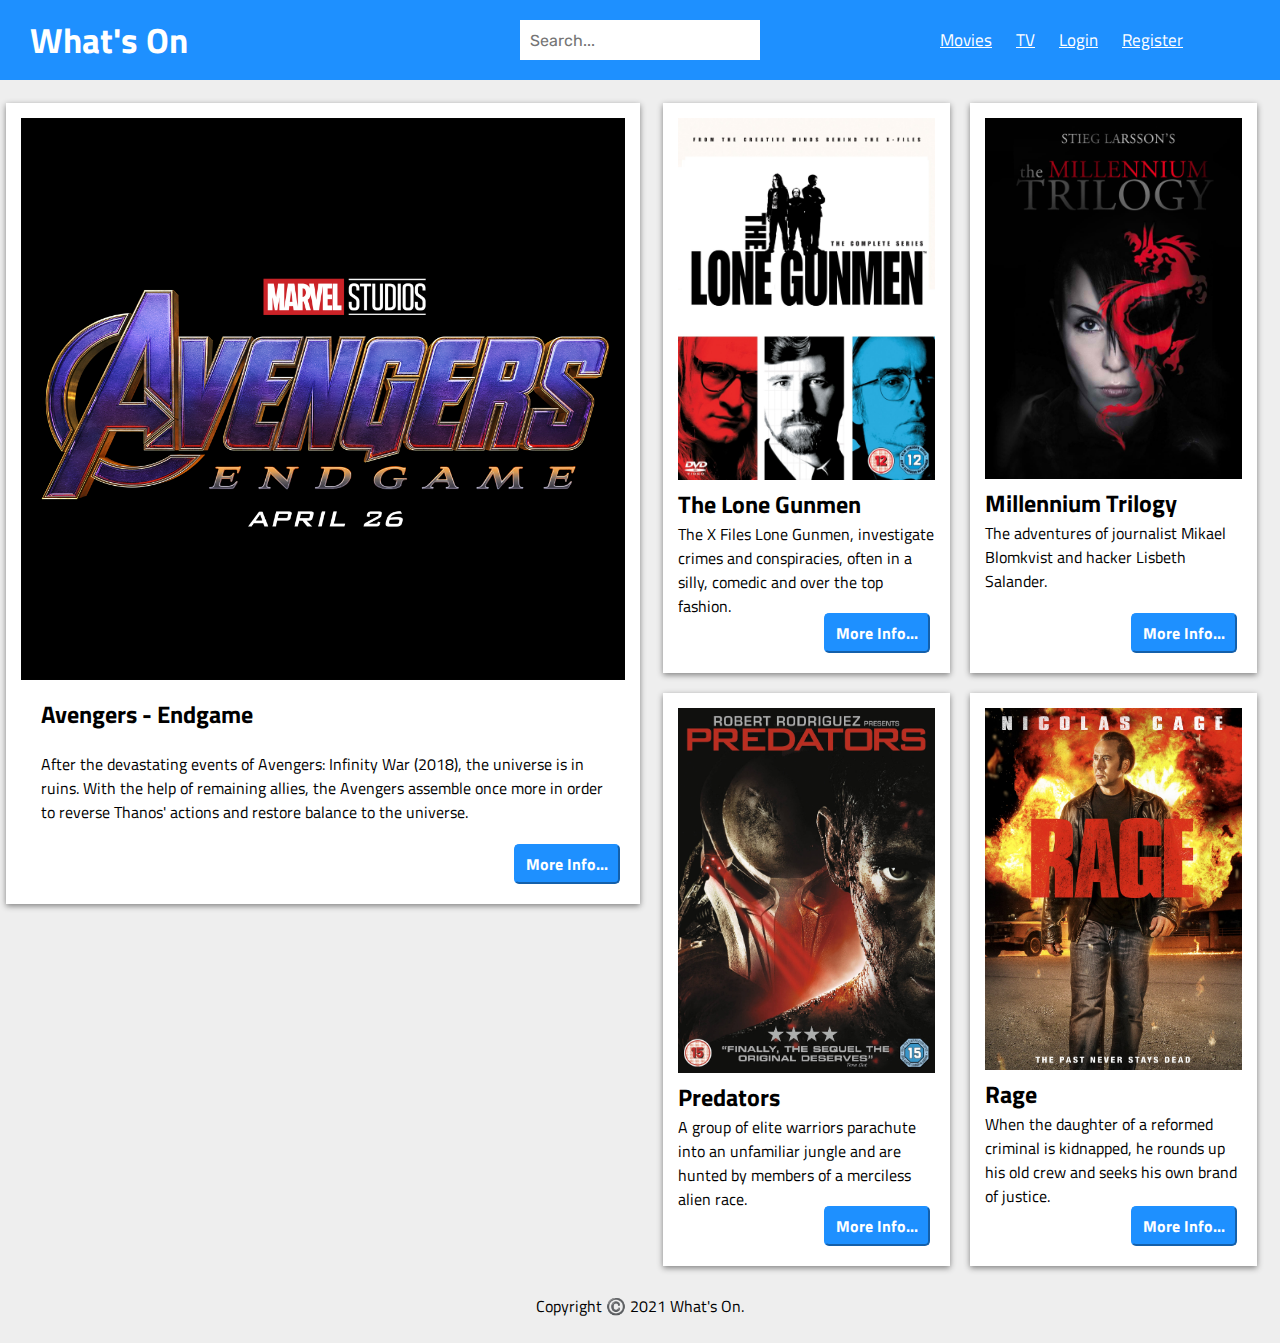
<file: Task 2/index.html>
<!DOCTYPE html>
<html lang="en">
<head>
    <meta charset="utf-8">
    <meta name="viewport" content="width=device-width, initial-scale=1">
    <title>Anne Dabuyan - Clone Task 2</title>
    <link rel="stylesheet" href="styles.css">
    <link rel="preconnect" href="https://fonts.gstatic.com">
    <link href="https://fonts.googleapis.com/css2?family=Titillium+Web&display=swap" rel="stylesheet">
    <link href="https://fonts.googleapis.com/css2?family=Rubik:wght@300&display=swap" rel="stylesheet">
</head>
<body>
    <nav>
        <label class="logo">What's On</label>
        <div class="menu"><p> Menu </p></div>
        
        <div class="search-bar">
            <input type="search" placeholder="Search...">
        </div>

        <ul>
            <li><a href="#">Movies</a></li>
            <li><a href="#">TV</a></li>
            <li><a href="#">Login</a></li>
            <li><a href="#">Register</a></li>
    
        </ul>
        

    </nav>

    <section class="content-container">
        <div class="movie-left">
            <div class="avenger-item">
                <img src="images/avengers.jpg" class="avenger-padding">
                <div class="avenger-text">
                    <h2>Avengers - Endgame</h2>
                    <p>After the devastating events of Avengers: Infinity War (2018), the universe is in ruins. With the help of remaining allies, the Avengers assemble once more in order to reverse Thanos' actions and restore balance to the universe.</p>

                    
                </div>

                <div class="info-button">
                    <button>More Info...</button>
                </div>

            </div>
        </div>

        <div class="movie-list">
            <div class="first">
                <div class="movie-item">
                    <img src="images/lone-gunmen.jpg" class="image-padding">
                    <h2>The Lone Gunmen</h2>
                    <p>The X Files Lone Gunmen, investigate crimes and conspiracies, often in a silly, comedic and over the top fashion.</p>
                
                    <div class="info-button">
                        <button>More Info...</button>
                    </div>

                </div>
              

                <div class="movie-item">
                    <img src="images/millenium.jpg" class="image-padding">
                    <h2>Millennium Trilogy</h2>
                    <p>The adventures of journalist Mikael Blomkvist and hacker Lisbeth Salander.</p>
                    

                    <div class="info-button">
                        <button>More Info...</button>
                    </div>

                </div>
            
            </div>

            
            <div class="second">
                <div class="movie-item">
                    <img src="images/predators.jpg" class="image-padding">
                    <h2>Predators</h2>
                    <p>A group of elite warriors parachute into an unfamiliar jungle and are hunted by members of a merciless alien race.</p>
                
                    <div class="info-button">
                        <button>More Info...</button>
                    </div>

                </div>

                

                <div class="movie-item">
                    <img src="images/rage.jpg" class="image-padding">
                    <h2>Rage</h2>
                    <p>When the daughter of a reformed criminal is kidnapped, he rounds up his old crew and seeks his own brand of justice.</p>
                    
                    <div class="info-button">
                        <button>More Info...</button>
                    </div>

                </div>
            </div>

            

        </div>
    </section>

    <footer>
        Copyright ©️ 2021 What's On.
    </footer>
</body>
</html>
</file>
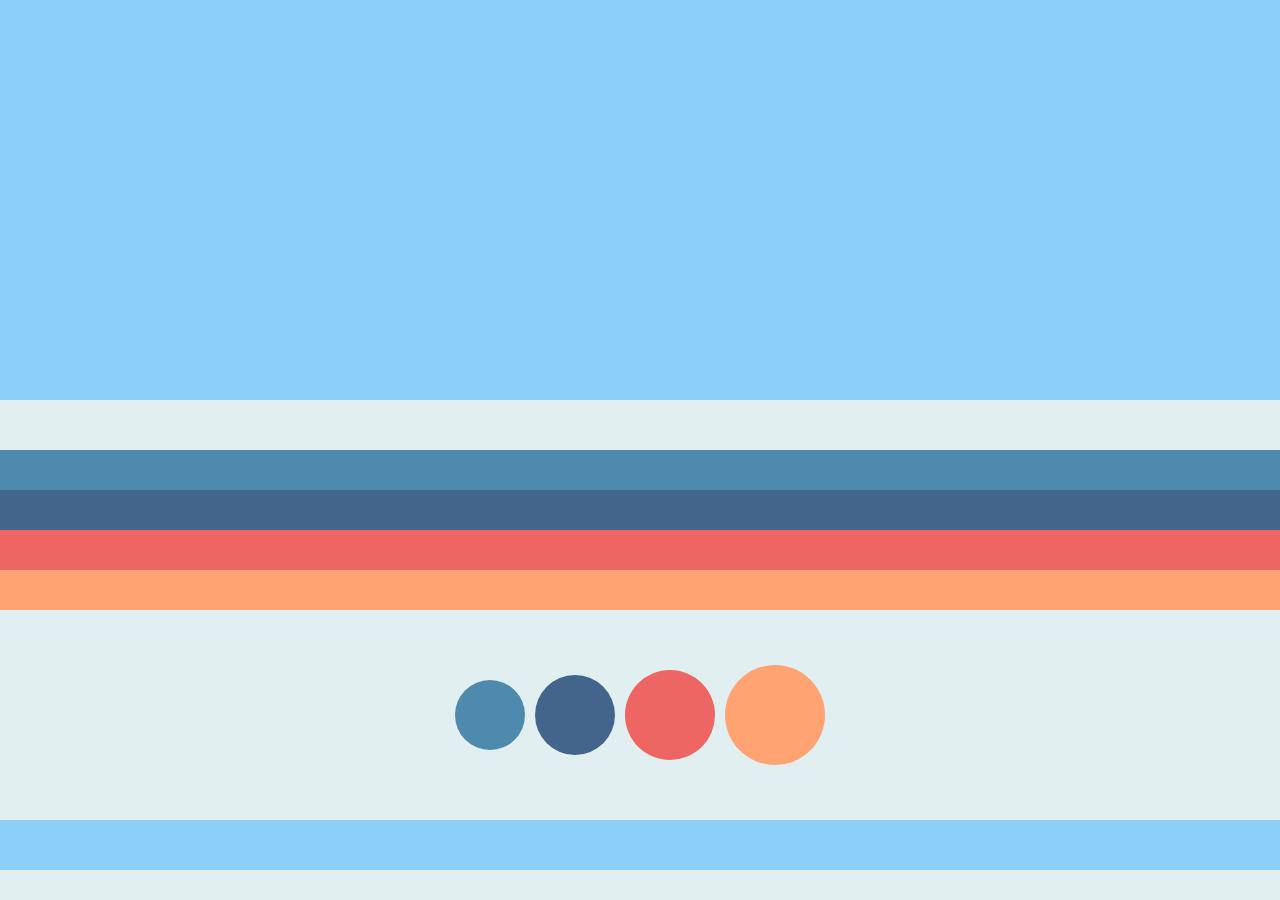
<file: Task 3/index.html>
<!DOCTYPE html>
<html>
    <head>
        <meta charset="UTF-8">
        <meta name="viewport" content="width=device-width">
        <link rel="stylesheet" href="styles.css" type="text/css">
        <title>Anne - Dabuyan - Clone Task 3 - SCSS Experiments</title>
    </head>

    <!-- Please do not alter the HTML in any way -->

    <body>
        <header></header>

        <section class="container rows">
            <div class="item item-1"></div>
            <div class="item item-2"></div>
            <div class="item item-3"></div>
            <div class="item item-4"></div>
        </section>

        <section class="container circles">
            <div class="item item-1"></div>
            <div class="item item-2"></div>
            <div class="item item-3"></div>
            <div class="item item-4"></div>
        </section>

        <footer></footer>
    </body>
</html>
</file>
<file: Task 2/styles.css>
* {
    box-sizing: border-box;
    padding: 0;
    margin: 0;
}

body {
    font-family: 'Titillium Web', sans-serif;
    background-color: #eeeeee;
}

/* Navigation bar */
nav {
    background: #1e90ff;
    height: 80px;
    width: 100%;
    display: flex;
    
}

.menu {
    display: none;
}

/* Title */
label.logo {
    color: white;
    font-size: 35px;
    line-height: 80px;
    padding: 0 30px;
    font-weight: bold;
    z-index: 999;
}

nav ul {
    margin-right: 20px;
    position: absolute;
    margin-left: 800px;
}

nav ul li {
    display: inline-block;
    line-height: 80px;
    margin: 0 5px;
}

nav ul li a {
    color: white;
    font-size: 17px;
    padding: 7px 5px;
    border-radius: 3px;
}

.search-bar {
    height: 40px;
    width: 240px;
    display: flex;
    font-family: 'Rubik', sans-serif;
    position: absolute;
    top: 40px;
    left: 50%;
    transform: translate(-50%, -50%);
}

.search-bar input {
    height: 100%;
    width: 300px;
    border: none;
    outline: none;
    padding: 0 10px;
    color: #000;
    font-size: 16px;
    font-family: 'Rubik', sans-serif;
}

.movie-item p {
    margin-bottom: 20px; 
}

.movie-item .info-button {
    position: absolute;
    bottom: 20px;
    right: 20px;
    display: flex;
    justify-content: flex-end;
}


.info-button button {
    height: 40px;
    padding: 10px;
    border-radius: 5px;
    border-color: #1e90ff;
    font-family: 'Titillium Web', sans-serif;
    font-size: 16px;
    font-weight: bold;
    color: white;
    background-color: #1e90ff;
    display: flex;
    align-items: center;
    justify-content: center;
}


/* Image padding */

.avenger-padding {
    width: 100%;
}

.avenger-text {
    padding: 10px 20px 45px;
}


.image-padding {
    width: 100%;
}

/* Text padding for movie description */
.text-padding {
    padding: 15px;
}

/* Footer */
footer {
    order: 6;
    color: black;
    text-align: center;
    padding: 25px;
}


/* Flexbox for movie items */
.movie-item {
    flex: 1;
    max-width: 200px;
    background: white;
    margin: 10px;
    padding: 15px;
    box-shadow: 0 2px 6px rgb(128, 128, 128);
    position: relative;
    height: 100%;
    min-height: 500px;
}

.avenger-item {
    position: relative;
    padding: 15px;
    box-shadow: 0 2px 6px rgb(128, 128, 128);
}

.avenger-item .info-button {
    position: absolute;
    bottom: 20px;
    right: 20px;
    display: flex;
    justify-content: flex-end;
}

.avenger-item h2,
.avenger-item p {
    margin-bottom: 20px;
}

/* Flexbox for the first movie */
.movie-left {
    margin: 20px 3px;
    width: 100%;
    height: 80%;
    display: flex;
    flex-wrap: wrap;
    flex-direction: column;
    justify-content: top;
    background: white;
}

/* Flexbox for other movies */
.movie-list {
    display: flex;
    flex-wrap: wrap;
    flex-direction: row;
}

.first, .second {
    margin: 10px;
    width: 100%;
    max-width: 400px;
    display: flex;
    flex-wrap: wrap;
    flex-direction: row;
}


/* Container for flexboxes */
.content-container {
    width: 100%;
    max-width: 1080px;
    margin: 0px 150px 0 150px;
    display: flex;
    flex-direction: column;
    padding: 3px;
    box-sizing: border-box;
    align-content: flex-start;
}

/* Media queries */

@media screen and (max-width: 2056px) {
    .content-container {
        flex-direction: row;
        max-width: 1080px;
    }

    nav ul {
        position: absolute;
        margin-left: 950px;
    }
}

@media screen and (max-width: 1477px) {
    .content-container {
        flex-direction: row;
        max-width: 1080px;
    }

    nav ul {
        position: absolute;
        margin-left: 1150px;
    }

    .search-bar{
        position: absolute;
        top: 40px;
    }
}


@media screen and (max-width: 1280px) {
    .content-container {
        flex-direction: row;
        max-width: 1280px;
        margin: 0 auto;
    }

    .first, .second {
        max-width: 800px;
        flex-direction: row;
    }

    .movie-left {
        max-width: 1000px;
    }

    .movie-item {
        max-width: 800px;
    }

    .movie-list {
        width: 100%;
    }

    nav ul {
        position: absolute;
        margin-left: 930px;
    }
}

@media screen and (max-width: 1024px) {
    .content-container {
        max-width: 1024px;
        margin: 0 auto;
    }

    .first, .second {
        flex-direction: column;
        max-width: 300px;
    }

    .movie-list {
        max-width: 300px;
   
    }

    .movie-item {
        min-height: 600px;
        max-width: 400px;
    }

    nav ul {
        position: absolute;
        margin-left: 730px;
    }

}


@media screen and (max-width: 800px) and (min-width: 481px) {
    .content-container {
        flex-direction: column;
        max-width: 800px;
        margin: 0 auto;
    }

    .movie-left {
        width: 100%;
        max-width: 760px;
        margin: 0 auto;
        align-items: center;
    }


    .movie-list {
        width: 100%;
        max-width: 800px;
        margin: 0 auto;
    }

    .first, .second {
        max-width: 790px;
        flex-direction: row;
    }

    .movie-item {
        width: 100%;
        max-width: 400px !important;
        height: 100%;
        min-height: 500px;
        margin: 10px;
    }

    .search-bar {
        display: none;
    }

    ul {
        display: none;
    }

    .menu {
        display: block;
        justify-self: right;
        margin: 25px 10px;
        padding-left: 200px;
        font-size: 20px;

    }

    .menu p {
        color: white;
        font-weight: 900;
        padding-left: 250px;
    }


}

@media screen and (max-width: 480px) {
    .content-container {
        flex-direction: column;
        max-width: 480px;
        margin: 0 auto;
    }

    .movie-left {
        width: 100%;
        max-width: 430px;
        margin: 0 auto;
        align-items: center;
    }


    .movie-list {
        width: 100%;
        max-width: 430px;
        margin: 0;
        flex-direction: column;
    }

    .first, .second {
        flex-direction: column;
        flex-wrap: wrap;
        max-width: 480px;
    }

    .movie-item {
        width: 100%;
        max-width: 480px !important;
        margin: 10px;
        flex-direction: column;
        min-height: 800px;
    }

    .search-bar {
        display: none;
    }

    ul {
        display: none;
    }

    .menu {
        display: block;
        justify-self: right;
        margin: 25px 10px;
        padding-left: 170px;
        font-size: 20px;

    }

    .menu p {
        color: white;
        font-weight: 900;
    }


}
</file>
<file: Task 3/styles.css>
* {
    margin: 0;
    padding: 0;
  }
  
  body {
    background-color: #e2eff1;
  }
  
  header {
    background: #8ccff7 url("https://via.placeholder.com/400") no-repeat center center;
    height: 400px;
  }
  @media screen and (min-width: 0px) and (max-width: 480px) {
    header {
      background-image: url("https://via.placeholder.com/200");
      height: 200px;
    }
  }
  @media screen and (min-width: 481px) and (max-width: 800px) {
    header {
      background-image: url("https://via.placeholder.com/300");
      height: 300px;
    }
  }
  
  .container {
    margin: 50px 0;
  }
  
  .rows .item {
    -webkit-box-align: center;
        -ms-flex-align: center;
            align-items: center;
    -webkit-box-pack: center;
        -ms-flex-pack: center;
            justify-content: center;
    display: block;
    width: 100%;
    height: 40px;
  }
  
  .circles {
    display: -webkit-box;
    display: -ms-flexbox;
    display: flex;
    -webkit-box-align: center;
        -ms-flex-align: center;
            align-items: center;
    -webkit-box-pack: center;
        -ms-flex-pack: center;
            justify-content: center;
  }
  .circles .item {
    border-radius: 50%;
    margin: 5px;
  }
  @media screen and (min-width: 0px) and (max-width: 800px) {
    .circles {
      -webkit-box-orient: vertical;
      -webkit-box-direction: normal;
          -ms-flex-direction: column;
              flex-direction: column;
    }
  }
  
  .item {
    cursor: pointer;
    display: inline-block;
  }
  .item:hover {
    background-color: #444;
    color: black;
  }
  
  .item-1 {
    width: 70px;
    height: 70px;
    background-color: #4e89ae;
  }
  
  .item-2 {
    width: 80px;
    height: 80px;
    background-color: #43658b;
  }
  
  .item-3 {
    width: 90px;
    height: 90px;
    background-color: #ed6663;
  }
  
  .item-4 {
    width: 100px;
    height: 100px;
    background-color: #ffa372;
  }
  
  footer {
    height: 50px;
    background-color: #8ccff7;
  }
</file>
